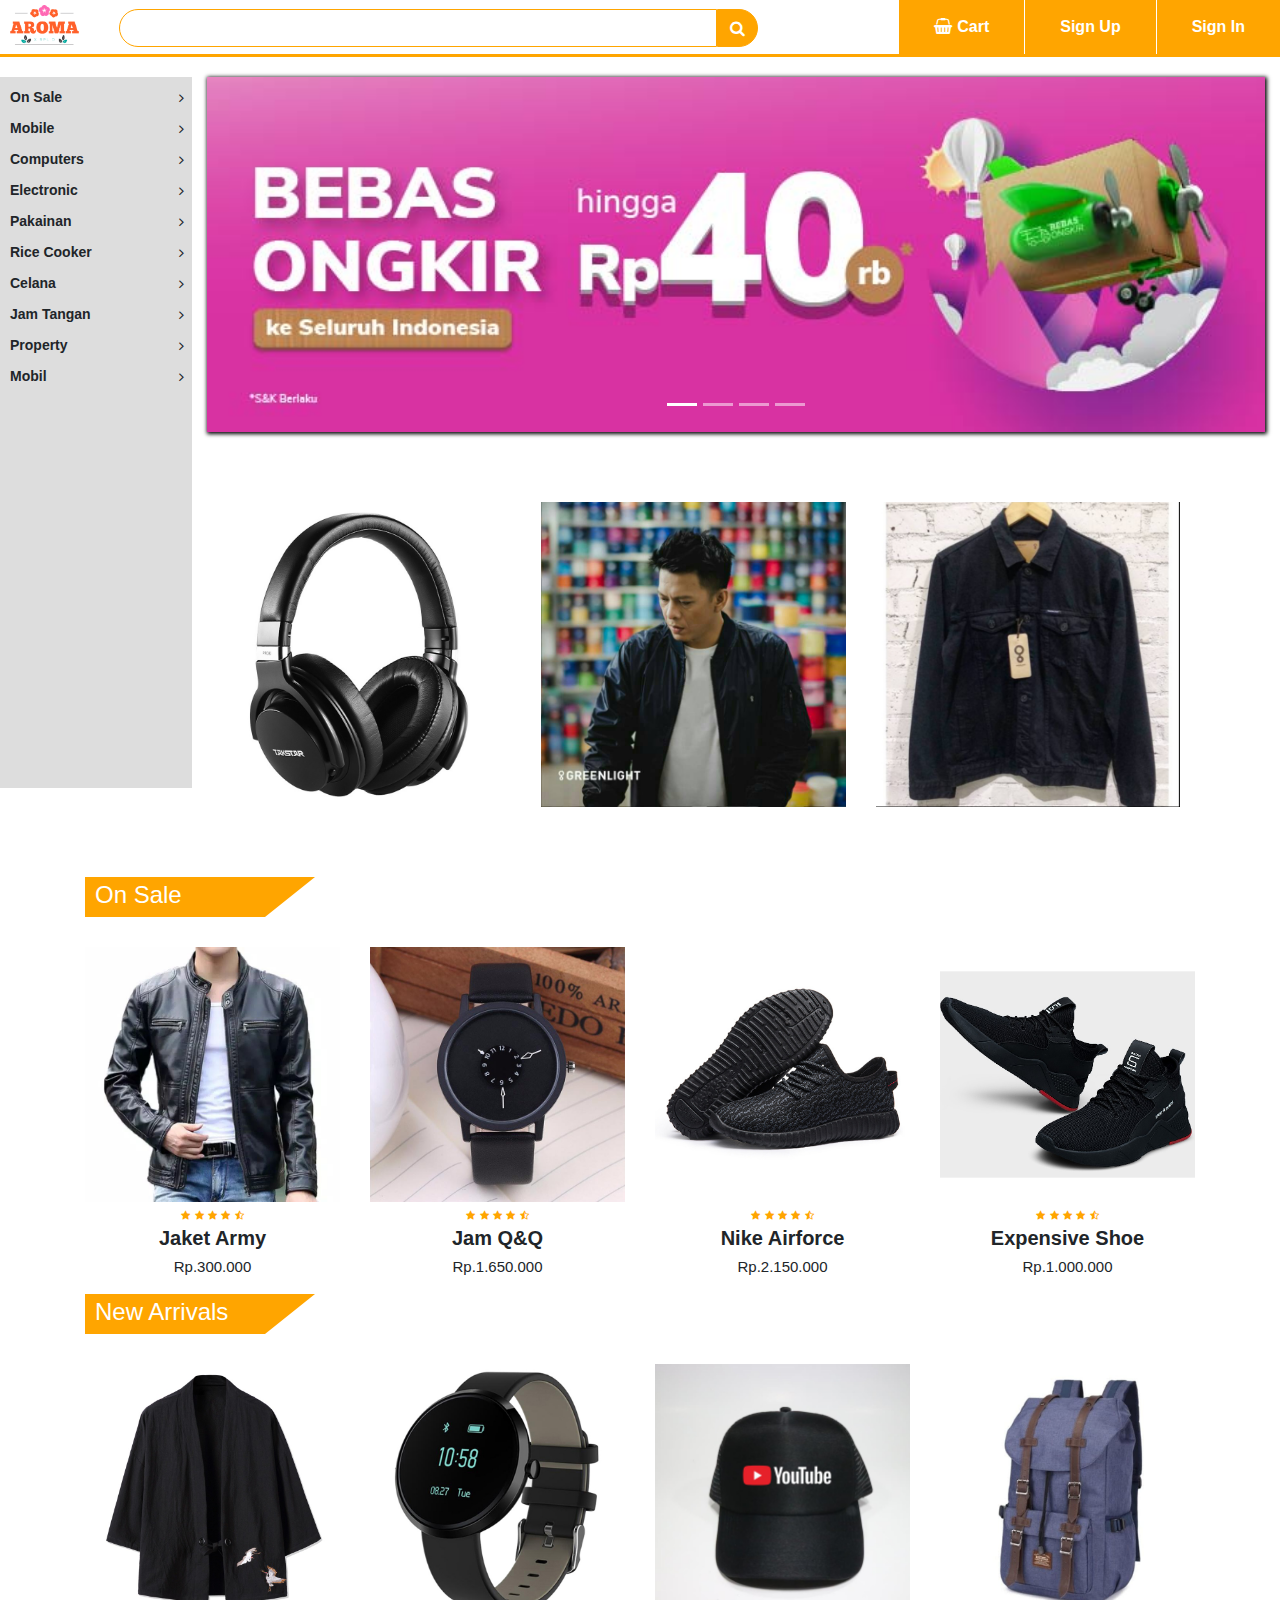
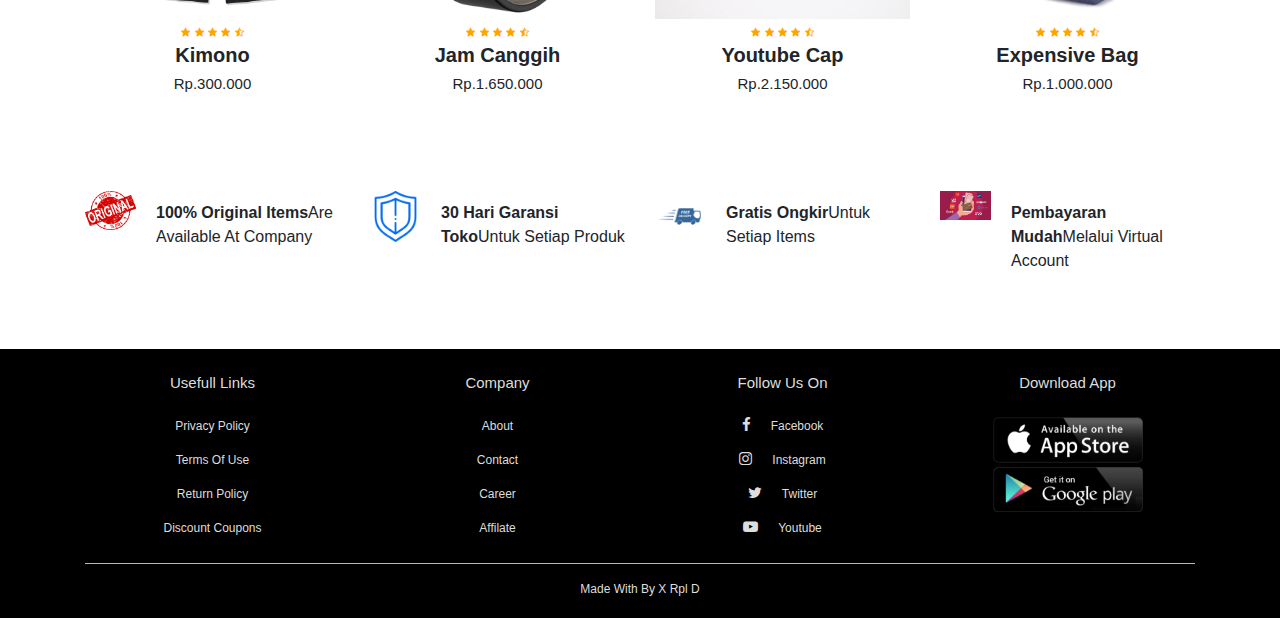
<file: index.html>
<html>
    <head>
        <title>E-Commerce</title>
        <link rel="stylesheet" href="style.css">
        <!-- CSS only -->
        <link rel="stylesheet" href="https://stackpath.bootstrapcdn.com/bootstrap/4.5.2/css/bootstrap.min.css">

        <!-- Font -->
        <link rel="stylesheet" href="https://stackpath.bootstrapcdn.com/font-awesome/4.7.0/css/font-awesome.min.css">

        <!-- JS, Popper.js, and jQuery -->
        <script src="https://code.jquery.com/jquery-3.5.1.slim.min.js"></script>
        <script src="https://stackpath.bootstrapcdn.com/bootstrap/4.5.2/js/bootstrap.min.js"></script>
    </head>

    <body>
        <div class="top-nav-bar">
            <div class="search-box">
                <i class="fa fa-bars" id="menu-btn" onclick="openmenu()"></i>
                <i class="fa fa-times" id="close-btn" onclick="closemenu()"></i>


                <img src="img 2/logo.png" class="logo">
                <input type="text" class="form-control">
                <span class="input-group-text"><i class="fa fa-search"></i></span>
            </div>
               <div class="menu-bar">
                   <ul>
                       <li><a href="#"><i class="fa fa-shopping-basket"></i>Cart</a></li>
                       <li><a href="#">Sign Up</a></li>
                       <li><a href="#">Sign In</a></li>
                   </ul>
               </div>
        </div>
        <section class="header">
            <div class="side-menu" id="side-menu">
                <ul>
                    <li>On Sale<i class="fa fa-angle-right"></i>
                        <ul>
                            <li>Masker</li>
                            <li>Masker</li>
                            <li>Masker</li>
                            <li>Masker</li>
                        </ul>
                    </li>
                    <li>Mobile<i class="fa fa-angle-right"></i>
                        <ul>
                            <li>Iphone</li>
                            <li>Samsung</li>
                            <li>Somay</li>
                            <li>Oppo</li>
                        </ul>
                    </li>
                    <li>Computers<i class="fa fa-angle-right"></i>
                        <ul>
                            <li>Macbook</li>
                            <li>Asus</li>
                            <li>Acer</li>
                            <li>Toshiba</li>
                        </ul>
                    </li>
                    <li>Electronic<i class="fa fa-angle-right"></i>
                        <ul>
                            <li>MagicCom</li>
                            <li>Blender</li>
                            <li>Flezzer</li>
                            <li>Fan</li>
                        </ul>
                    </li>
                    <li>Pakainan<i class="fa fa-angle-right"></i>
                        <ul>
                            <li>Blood</li>
                            <li>Smith</li>
                            <li>Converse</li>
                            <li>Supreme</li>
                        </ul>
                    </li>
                    <li>Rice Cooker<i class="fa fa-angle-right"></i>
                        <ul>
                            <li>Cosmos</li>
                            <li>Miyako</li>
                            <li>Philips</li>
                            <li>Panasonic</li>
                        </ul>
                    </li><li>Celana<i class="fa fa-angle-right"></i>
                        <ul>
                            <li>Joger</li>
                            <li>Sport</li>
                            <li>Classic</li>
                            <li>Pantai</li>
                        </ul>
                    </li>
                    <li>Jam Tangan<i class="fa fa-angle-right"></i>
                        <ul>
                            <li>Q&Q</li>
                            <li>Skyme</li>
                            <li>SwissyArmy</li>
                            <li>Rolex</li>
                        </ul>
                    </li>
                    <li>Property<i class="fa fa-angle-right"></i>
                        <ul>
                            <li>Rumah</li>
                            <li>Arpartement</li>
                            <li>Vila</li>
                            <li>Hotel</li>
                        </ul>
                    </li>
                    <li>Mobil<i class="fa fa-angle-right"></i>
                        <ul>
                            <li>Lamborgini</li>
                            <li>DayHatsu</li>
                            <li>Toyota</li>
                            <li>Mazda</li>
                        </ul>
                    </li>
                </ul>
            </div>

            <div class="slider">
                <div id="slider" class="carousel slide carousel-fade" data-ride="carousel">
                    <div class="carousel-inner">
                      <div class="carousel-item active">
                        <img src="img 2/banner1.jpg" class="d-block w-100">
                      </div>
                      <div class="carousel-item">
                        <img src="img 2/banner2.jpg" class="d-block w-100">
                      </div>
                      <div class="carousel-item">
                        <img src="img 2/banner3.jpg" class="d-block w-100">
                      </div>
                      <div class="carousel-item">
                        <img src="img 2/banner4.jpg" class="d-block w-100">
                      </div>
                    </div>
                    <ol class="carousel-indicators">
                        <li data-target="#slider" data-slide-to="0" class="active"></li>
                        <li data-target="#slider" data-slide-to="1"></li>
                        <li data-target="#slider" data-slide-to="2"></li>
                        <li data-target="#slider" data-slide-to="3"></li>
                    </ol>
                </div>
            </div>
        </section>

        <section class="featured-categories">
            <div class="container">
                <div class="row">
                    <div class="col-md-4">
                        <img src="img 2/head1.jpg">
                    </div>
                    <div class="col-md-4">
                        <img src="img 2/gr1.jpeg">
                    </div>
                    <div class="col-md-4">
                        <img src="img 2/gr2.png">
                    </div>
                </div>
            </div>
        </section>

        <!-- On Sale -->
        <section class="on-sale">
            <div class="container">
                <div class="title-box">
                    <h2>On Sale</h2>
                </div>
                <div class="row">
                    <div class="col-md-3">
                        <div class="product-top">
                            <a href="product.html"><img src="img 2/Jaketkul.jpg"></a>
                            <div class="overlay-right">
                                <button type="button"  class="btn-secondary" title="Quick Shop">
                                    <i class="fa fa-eye"></i>
                                </button>
                                <button type="button"  class="btn-secondary" title="Add To Wishlist">
                                    <i class="fa fa-heart-o"></i>
                                </button>
                                <button type="button"  class="btn-secondary" title="Add To Cart">
                                    <i class="fa fa-shopping-cart"></i>
                                </button>
                            </div>
                        </div>
                        <div class="product-bottom text-center">
                            <i class="fa fa-star"></i>
                            <i class="fa fa-star"></i>
                            <i class="fa fa-star"></i>
                            <i class="fa fa-star"></i>
                            <i class="fa fa-star-half-o"></i>
                            <h3>Jaket Army</h3>
                            <h5>Rp.300.000</h5>
                        </div>
                    </div>
                    <div class="col-md-3">
                        <div class="product-top">
                            <img src="img 2/jam1.jpg">
                            <div class="overlay-right">
                                <button type="button"  class="btn-secondary" title="Quick Shop">
                                    <i class="fa fa-eye"></i>
                                </button>
                                <button type="button"  class="btn-secondary" title="Add To Wishlist">
                                    <i class="fa fa-heart-o"></i>
                                </button>
                                <button type="button"  class="btn-secondary" title="Add To Cart">
                                    <i class="fa fa-shopping-cart"></i>
                                </button>
                            </div>
                        </div>
                        <div class="product-bottom text-center">
                            <i class="fa fa-star"></i>
                            <i class="fa fa-star"></i>
                            <i class="fa fa-star"></i>
                            <i class="fa fa-star"></i>
                            <i class="fa fa-star-half-o"></i>
                            <h3>Jam Q&Q</h3>
                            <h5>Rp.1.650.000</h5>
                        </div>
                    </div>
                    <div class="col-md-3">
                        <div class="product-top">
                            <img src="img 2/shoes.jpg">
                            <div class="overlay-right">
                                <button type="button"  class="btn-secondary" title="Quick Shop">
                                    <i class="fa fa-eye"></i>
                                </button>
                                <button type="button"  class="btn-secondary" title="Add To Wishlist">
                                    <i class="fa fa-heart-o"></i>
                                </button>
                                <button type="button"  class="btn-secondary" title="Add To Cart">
                                    <i class="fa fa-shopping-cart"></i>
                                </button>
                            </div>
                        </div>
                        <div class="product-bottom text-center">
                            <i class="fa fa-star"></i>
                            <i class="fa fa-star"></i>
                            <i class="fa fa-star"></i>
                            <i class="fa fa-star"></i>
                            <i class="fa fa-star-half-o"></i>
                            <h3>Nike Airforce</h3>
                            <h5>Rp.2.150.000</h5>
                        </div>
                    </div>
                    <div class="col-md-3">
                        <div class="product-top">
                            <img src="img 2/spatu.jpeg">
                            <div class="overlay-right">
                                <button type="button"  class="btn-secondary" title="Quick Shop">
                                    <i class="fa fa-eye"></i>
                                </button>
                                <button type="button"  class="btn-secondary" title="Add To Wishlist">
                                    <i class="fa fa-heart-o"></i>
                                </button>
                                <button type="button"  class="btn-secondary" title="Add To Cart">
                                    <i class="fa fa-shopping-cart"></i>
                                </button>
                            </div>
                        </div>
                        <div class="product-bottom text-center">
                            <i class="fa fa-star"></i>
                            <i class="fa fa-star"></i>
                            <i class="fa fa-star"></i>
                            <i class="fa fa-star"></i>
                            <i class="fa fa-star-half-o"></i>
                            <h3>Expensive Shoe</h3>
                            <h5>Rp.1.000.000</h5>
                        </div>
                    </div>
                </div>
            </div>
        </section>

        <!-- New Arrivals -->
        <section class="new-product">
            <div class="container">
                <div class="title-box">
                    <h2>New Arrivals</h2>
                </div>
                <div class="row">
                    <div class="col-md-3">
                        <div class="product-top">
                            <img src="img 2/kimono.jpeg">
                            <div class="overlay-right">
                                <button type="button"  class="btn-secondary" title="Quick Shop">
                                    <i class="fa fa-eye"></i>
                                </button>
                                <button type="button"  class="btn-secondary" title="Add To Wishlist">
                                    <i class="fa fa-heart-o"></i>
                                </button>
                                <button type="button"  class="btn-secondary" title="Add To Cart">
                                    <i class="fa fa-shopping-cart"></i>
                                </button>
                            </div>
                        </div>
                        <div class="product-bottom text-center">
                            <i class="fa fa-star"></i>
                            <i class="fa fa-star"></i>
                            <i class="fa fa-star"></i>
                            <i class="fa fa-star"></i>
                            <i class="fa fa-star-half-o"></i>
                            <h3>Kimono</h3>
                            <h5>Rp.300.000</h5>
                        </div>
                    </div>
                    <div class="col-md-3">
                        <div class="product-top">
                            <img src="img 2/smart.jpg">
                            <div class="overlay-right">
                                <button type="button"  class="btn-secondary" title="Quick Shop">
                                    <i class="fa fa-eye"></i>
                                </button>
                                <button type="button"  class="btn-secondary" title="Add To Wishlist">
                                    <i class="fa fa-heart-o"></i>
                                </button>
                                <button type="button"  class="btn-secondary" title="Add To Cart">
                                    <i class="fa fa-shopping-cart"></i>
                                </button>
                            </div>
                        </div>
                        <div class="product-bottom text-center">
                            <i class="fa fa-star"></i>
                            <i class="fa fa-star"></i>
                            <i class="fa fa-star"></i>
                            <i class="fa fa-star"></i>
                            <i class="fa fa-star-half-o"></i>
                            <h3>Jam Canggih</h3>
                            <h5>Rp.1.650.000</h5>
                        </div>
                    </div>
                    <div class="col-md-3">
                        <div class="product-top">
                            <img src="img 2/topi1.jpeg">
                            <div class="overlay-right">
                                <button type="button"  class="btn-secondary" title="Quick Shop">
                                    <i class="fa fa-eye"></i>
                                </button>
                                <button type="button"  class="btn-secondary" title="Add To Wishlist">
                                    <i class="fa fa-heart-o"></i>
                                </button>
                                <button type="button"  class="btn-secondary" title="Add To Cart">
                                    <i class="fa fa-shopping-cart"></i>
                                </button>
                            </div>
                        </div>
                        <div class="product-bottom text-center">
                            <i class="fa fa-star"></i>
                            <i class="fa fa-star"></i>
                            <i class="fa fa-star"></i>
                            <i class="fa fa-star"></i>
                            <i class="fa fa-star-half-o"></i>
                            <h3>Youtube Cap</h3>
                            <h5>Rp.2.150.000</h5>
                        </div>
                    </div>
                    <div class="col-md-3">
                        <div class="product-top">
                            <img src="img 2/tas.jpg">
                            <div class="overlay-right">
                                <button type="button"  class="btn-secondary" title="Quick Shop">
                                    <i class="fa fa-eye"></i>
                                </button>
                                <button type="button"  class="btn-secondary" title="Add To Wishlist">
                                    <i class="fa fa-heart-o"></i>
                                </button>
                                <button type="button"  class="btn-secondary" title="Add To Cart">
                                    <i class="fa fa-shopping-cart"></i>
                                </button>
                            </div>
                        </div>
                        <div class="product-bottom text-center">
                            <i class="fa fa-star"></i>
                            <i class="fa fa-star"></i>
                            <i class="fa fa-star"></i>
                            <i class="fa fa-star"></i>
                            <i class="fa fa-star-half-o"></i>
                            <h3>Expensive Bag</h3>
                            <h5>Rp.1.000.000</h5>
                        </div>
                    </div>
                </div>
            </div>
        </section>

        <!-- Website Features -->
        <section class="website-features">
            <div class="container">
                <div class="row">
                    <div class="col-md-3 feature-box">
                        <img src="img 2/ori.png">
                        <div class="feature-text">
                            <p><b>100% Original Items</b>Are Available At Company</p>
                        </div>
                    </div>
                    <div class="col-md-3 feature-box">
                        <img src="img 2/garansi.png">
                        <div class="feature-text">
                            <p><b>30 Hari Garansi Toko</b>Untuk Setiap Produk</p>
                        </div>
                    </div>
                    <div class="col-md-3 feature-box">
                        <img src="img 2/free.png">
                        <div class="feature-text">
                            <p><b>Gratis Ongkir</b>Untuk Setiap Items</p>
                        </div>
                    </div>
                    <div class="col-md-3 feature-box">
                        <img src="img 2/emon.jpeg">
                        <div class="feature-text">
                            <p><b>Pembayaran Mudah</b>Melalui Virtual Account</p>
                        </div>
                    </div>
                </div>
            </div>
        </section>

        <!-- Footer -->
        <section class="footer">
            <div class="container text-center">
                <div class="row">
                    <div class="col-md-3">
                        <h1>Usefull Links</h1>
                        <p>Privacy Policy</p>
                        <p>Terms Of Use</p>
                        <p>Return Policy</p>
                        <p>Discount Coupons</p>
                    </div>
                    <div class="col-md-3">
                        <h1>Company</h1>
                        <p>About</p>
                        <p>Contact</p>
                        <p>Career</p>
                        <p>Affilate</p>
                    </div>
                    <div class="col-md-3">
                        <h1>Follow Us On</h1>
                        <p><i class="fa fa-facebook-f"></i>Facebook</p>
                        <p><i class="fa fa-instagram"></i>Instagram</p>
                        <p><i class="fa fa-twitter"></i>Twitter</p>
                        <p><i class="fa fa-youtube-play"></i>Youtube</p>
                    </div>
                    <div class="col-md-3 footer-img">
                        <h1>Download App</h1>
                        <img src="img 2/vb.png">
                    </div>
                </div>
                <hr>
                <p class="copyright">Made With By X Rpl D</p>
            </div>
        </section>

        <script>
            function openmenu()
            {
                document.getElementById("side-menu").style.display="block";
                document.getElementById("menu-btn").style.display="none";
                document.getElementById("close-btn").style.display="block";
            }
            function closemenu()
            {
                document.getElementById("side-menu").style.display="none";
                document.getElementById("menu-btn").style.display="block";
                document.getElementById("close-btn").style.display="none";
            }
        </script>
    </body>
</html>
</file>
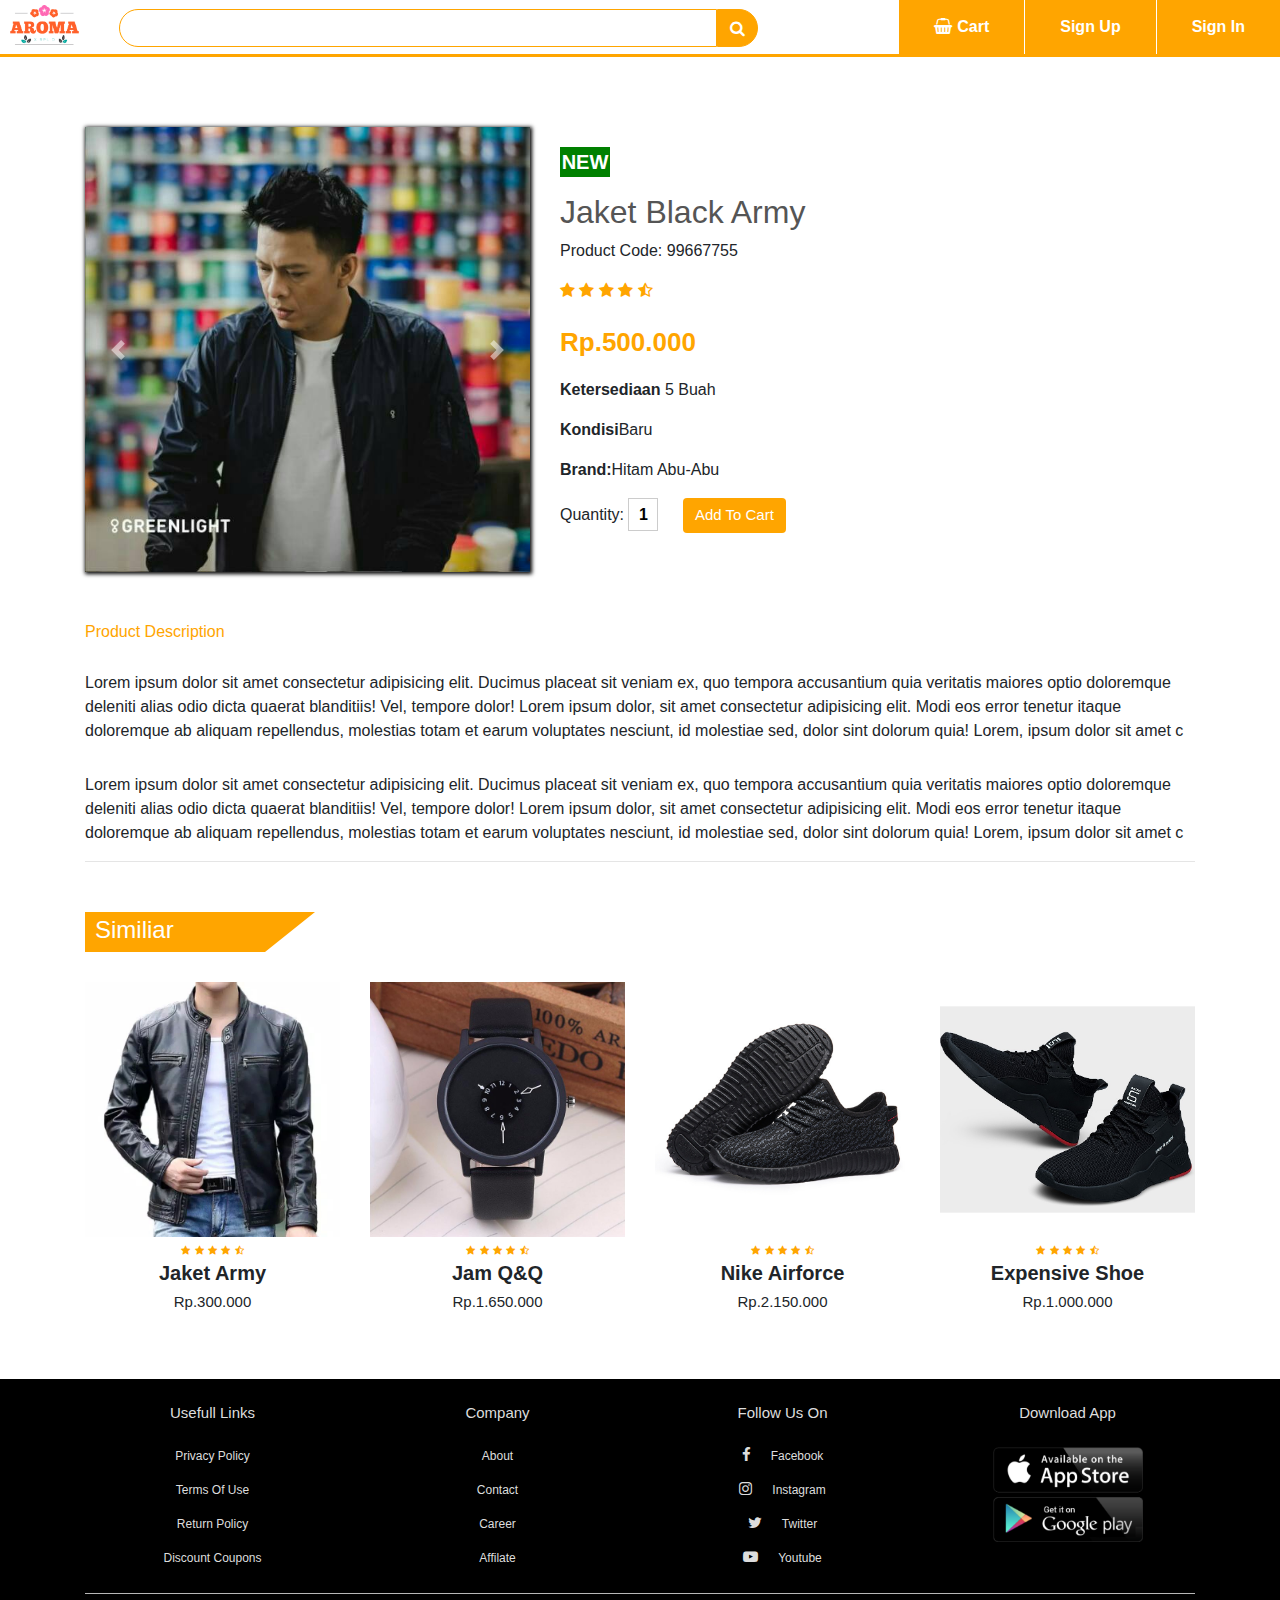
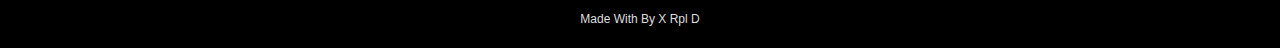
<file: product.html>
<html>
    <head>
        <title>E-Commerce Detail</title>
        <link rel="stylesheet" href="style.css">
        <!-- CSS only -->
        <link rel="stylesheet" href="https://stackpath.bootstrapcdn.com/bootstrap/4.5.2/css/bootstrap.min.css">

        <!-- Font -->
        <link rel="stylesheet" href="https://stackpath.bootstrapcdn.com/font-awesome/4.7.0/css/font-awesome.min.css">

        <!-- JS, Popper.js, and jQuery -->
        <script src="https://code.jquery.com/jquery-3.5.1.slim.min.js"></script>
        <script src="https://stackpath.bootstrapcdn.com/bootstrap/4.5.2/js/bootstrap.min.js"></script>
    </head>

    <body>
        <div class="top-nav-bar">
            <div class="search-box">
                <i class="fa fa-bars" id="menu-btn" onclick="openmenu()"></i>
                <i class="fa fa-times" id="close-btn" onclick="closemenu()"></i>


                <a href="index.html"><img src="img 2/logo.png" class="logo"></a>
                <input type="text" class="form-control">
                <span class="input-group-text"><i class="fa fa-search"></i></span>
            </div>
               <div class="menu-bar">
                   <ul>
                       <li><a href="#"><i class="fa fa-shopping-basket"></i>Cart</a></li>
                       <li><a href="#">Sign Up</a></li>
                       <li><a href="#">Sign In</a></li>
                   </ul>
               </div>
        </div>

        <!-- Single-Product -->
        <section class="single-product">
            <div class="container">
                <div class="row">
                    <div class="col-md-5">
                        <div id="product-slider" class="carousel slide carousel-fade" data-ride="carousel">
                            <div class="carousel-inner">
                              <div class="carousel-item active">
                                <img src="img 2/gr1.jpeg" class="d-block w-100">
                              </div>
                              <div class="carousel-item">
                                <img src="img 2/gr2.png" class="d-block w-100">
                              </div>
                              <div class="carousel-item">
                                <img src="img 2/gr3.jpg" class="d-block w-100">
                              </div>
                              <div class="carousel-item">
                                <img src="img 2/gr4.jpg" class="d-block w-100">
                              </div>
                            </div>
                            <a class="carousel-control-prev" href="#product-slider" role="button" data-slide="prev">
                                <span class="carousel-control-prev-icon" aria-hidden="true"></span>
                                <span class="sr-only">Previous</span>
                              </a>
                              <a class="carousel-control-next" href="#product-slider" role="button" data-slide="next">
                                <span class="carousel-control-next-icon" aria-hidden="true"></span>
                                <span class="sr-only">Next</span>
                              </a>
                        </div>
                    </div>
                    <div class="col-md-7">
                        <p class="new-arrival text-center">NEW</p>
                        <h2>Jaket Black Army</h2>
                        <p>Product Code: 99667755</p>
    
                        <i class="fa fa-star"></i>
                        <i class="fa fa-star"></i>
                        <i class="fa fa-star"></i>
                        <i class="fa fa-star"></i>
                        <i class="fa fa-star-half-o"></i>
                         
                        <p class="price">Rp.500.000</p>
                        <p><b>Ketersediaan</b> 5 Buah</p>
                        <p><b>Kondisi</b>Baru</p>
                        <p><b>Brand:</b>Hitam Abu-Abu</p>
                        <label>Quantity:</label>
                        <input type="text" value="1">
                        <button type="button" class="btn btn-primary">Add To Cart</button>

                    </div>
                </div>
            </div>
        </section>

        <!-- Product Description -->
        <section class="product-description">
            <div class="container">
                <h6>Product Description</h6>
                <p>Lorem ipsum dolor sit amet consectetur adipisicing elit. Ducimus placeat sit veniam ex, quo tempora accusantium quia veritatis maiores optio doloremque deleniti alias odio dicta quaerat blanditiis! Vel, tempore dolor!
                    Lorem ipsum dolor, sit amet consectetur adipisicing elit. Modi eos error tenetur itaque doloremque ab aliquam repellendus, molestias totam et earum voluptates nesciunt, id molestiae sed, dolor sint dolorum quia!
                    Lorem, ipsum dolor sit amet c
                </p>

                <p>Lorem ipsum dolor sit amet consectetur adipisicing elit. Ducimus placeat sit veniam ex, quo tempora accusantium quia veritatis maiores optio doloremque deleniti alias odio dicta quaerat blanditiis! Vel, tempore dolor!
                    Lorem ipsum dolor, sit amet consectetur adipisicing elit. Modi eos error tenetur itaque doloremque ab aliquam repellendus, molestias totam et earum voluptates nesciunt, id molestiae sed, dolor sint dolorum quia!
                    Lorem, ipsum dolor sit amet c
                </p>

                <hr>
            </div>

            <div class="container">
                <div class="title-box">
                    <h2>Similiar</h2>
                </div>

                <div class="row">
                    <div class="col-md-3">
                        <div class="product-top">
                            <img src="img 2/Jaketkul.jpg">
                            <div class="overlay-right">
                                <button type="button"  class="btn-secondary" title="Quick Shop">
                                    <i class="fa fa-eye"></i>
                                </button>
                                <button type="button"  class="btn-secondary" title="Add To Wishlist">
                                    <i class="fa fa-heart-o"></i>
                                </button>
                                <button type="button"  class="btn-secondary" title="Add To Cart">
                                    <i class="fa fa-shopping-cart"></i>
                                </button>
                            </div>
                        </div>
                        <div class="product-bottom text-center">
                            <i class="fa fa-star"></i>
                            <i class="fa fa-star"></i>
                            <i class="fa fa-star"></i>
                            <i class="fa fa-star"></i>
                            <i class="fa fa-star-half-o"></i>
                            <h3>Jaket Army</h3>
                            <h5>Rp.300.000</h5>
                        </div>
                    </div>
                    <div class="col-md-3">
                        <div class="product-top">
                            <img src="img 2/jam1.jpg">
                            <div class="overlay-right">
                                <button type="button"  class="btn-secondary" title="Quick Shop">
                                    <i class="fa fa-eye"></i>
                                </button>
                                <button type="button"  class="btn-secondary" title="Add To Wishlist">
                                    <i class="fa fa-heart-o"></i>
                                </button>
                                <button type="button"  class="btn-secondary" title="Add To Cart">
                                    <i class="fa fa-shopping-cart"></i>
                                </button>
                            </div>
                        </div>
                        <div class="product-bottom text-center">
                            <i class="fa fa-star"></i>
                            <i class="fa fa-star"></i>
                            <i class="fa fa-star"></i>
                            <i class="fa fa-star"></i>
                            <i class="fa fa-star-half-o"></i>
                            <h3>Jam Q&Q</h3>
                            <h5>Rp.1.650.000</h5>
                        </div>
                    </div>
                    <div class="col-md-3">
                        <div class="product-top">
                            <img src="img 2/shoes.jpg">
                            <div class="overlay-right">
                                <button type="button"  class="btn-secondary" title="Quick Shop">
                                    <i class="fa fa-eye"></i>
                                </button>
                                <button type="button"  class="btn-secondary" title="Add To Wishlist">
                                    <i class="fa fa-heart-o"></i>
                                </button>
                                <button type="button"  class="btn-secondary" title="Add To Cart">
                                    <i class="fa fa-shopping-cart"></i>
                                </button>
                            </div>
                        </div>
                        <div class="product-bottom text-center">
                            <i class="fa fa-star"></i>
                            <i class="fa fa-star"></i>
                            <i class="fa fa-star"></i>
                            <i class="fa fa-star"></i>
                            <i class="fa fa-star-half-o"></i>
                            <h3>Nike Airforce</h3>
                            <h5>Rp.2.150.000</h5>
                        </div>
                    </div>
                    <div class="col-md-3">
                        <div class="product-top">
                            <img src="img 2/spatu.jpeg">
                            <div class="overlay-right">
                                <button type="button"  class="btn-secondary" title="Quick Shop">
                                    <i class="fa fa-eye"></i>
                                </button>
                                <button type="button"  class="btn-secondary" title="Add To Wishlist">
                                    <i class="fa fa-heart-o"></i>
                                </button>
                                <button type="button"  class="btn-secondary" title="Add To Cart">
                                    <i class="fa fa-shopping-cart"></i>
                                </button>
                            </div>
                        </div>
                        <div class="product-bottom text-center">
                            <i class="fa fa-star"></i>
                            <i class="fa fa-star"></i>
                            <i class="fa fa-star"></i>
                            <i class="fa fa-star"></i>
                            <i class="fa fa-star-half-o"></i>
                            <h3>Expensive Shoe</h3>
                            <h5>Rp.1.000.000</h5>
                        </div>
                    </div>
                </div>
            </div>
        </section>

        <section class="footer">
            <div class="container text-center">
                <div class="row">
                    <div class="col-md-3">
                        <h1>Usefull Links</h1>
                        <p>Privacy Policy</p>
                        <p>Terms Of Use</p>
                        <p>Return Policy</p>
                        <p>Discount Coupons</p>
                    </div>
                    <div class="col-md-3">
                        <h1>Company</h1>
                        <p>About</p>
                        <p>Contact</p>
                        <p>Career</p>
                        <p>Affilate</p>
                    </div>
                    <div class="col-md-3">
                        <h1>Follow Us On</h1>
                        <p><i class="fa fa-facebook-f"></i>Facebook</p>
                        <p><i class="fa fa-instagram"></i>Instagram</p>
                        <p><i class="fa fa-twitter"></i>Twitter</p>
                        <p><i class="fa fa-youtube-play"></i>Youtube</p>
                    </div>
                    <div class="col-md-3 footer-img">
                        <h1>Download App</h1>
                        <img src="img 2/vb.png">
                    </div>
                </div>
                <hr>
                <p class="copyright">Made With By X Rpl D</p>
            </div>
        </section>

    </body>
</html>
</file>
<file: style.css>
*{
    padding: 0;
    margin: 0;
}

body{
    background-color: #f1f2f3f4;
    font-family: sans-serif;
}

.top-nav-bar{
    height: 57px;
    top: 0;
    position: sticky;
    background: #fff;
    margin-bottom: 20px;
    border-bottom: 3px solid orange;
    z-index: 2; 
}

.logo{
    height: 40px;
    margin: 5px 10px;
}

.form-control{
    margin-top: 9px;
    margin-left: 30px;
    border: 1px solid orange !important;
    border-top-left-radius: 20px !important;
    border-bottom-left-radius: 20px !important;
    border-top-right-radius: 0 !important;
    border-bottom-right-radius: 0 !important;
    box-shadow: none !important;
}

.input-group-text{
    background: orange !important;
    border: 1px solid orange !important;
    margin: 8.5px 10px 3px 0 !important;
    border-top-left-radius: 0 !important;
    border-bottom-left-radius: 0 !important;
    border-top-right-radius: 20px !important;
    border-bottom-right-radius: 20px !important;
    cursor: pointer;
}

.search-box{
    display: inline-flex;
    width: 60%;
}

.fa-search{
    color: #fff;
}

.menu-bar{
    width: 40%;
    height: 57px;
    float: right;
}

.menu-bar ul{
    display: inline-flex;
    float: right;
}

.menu-bar ul li{
    border-left: 1px solid #fff;
    list-style-type: none;
    text-align: center;
    padding: 15px 35px;
    background-color: orange;
    cursor: pointer;
}

.menu-bar ul li a{
    font-size: 16px;
    font-weight: bold;
    color: #fff;
    text-decoration: none;
}

.fa-shopping-basket{
    margin-right: 5px;
}

@media only screen and ( max-width : 980px){
    .top-nav-bar{
        height: 118px;
        border-bottom: 0;
    }
    .search-box{
        width: 100%;
    }
    .menu-bar{
        width: 100%;
    }
    .menu-bar ul{
        margin: 10px 0;
        width: 100%;
    }
    .menu-bar ul li{
        height: 57px;
        width: 100%;
    }
}

.side-menu{
    height: 79%;
    width: 15%;
    font-size: 14px;
    float: left;
    z-index: 2;
    background-color: #ddd;
}

.side-menu ul{
    margin-left: 10px;
}

.side-menu ul li{
    list-style-type: none;
    font-weight: bold;
    margin-top: 10px;
    cursor: pointer;
}

.side-menu ul li:hover{
    color: orange;
}

.side-menu ul li ul{
    display: none;
    z-index: 10;
    top: 77px;
}

.side-menu ul li:hover ul{
    display: block;
    height: 400px;
    margin-left: 14%;
    padding: 0 100px 10px 10px;
    position: fixed;
    background: #ececec;
    box-shadow: 1px 1px 4px 1px rgba(0,0,0,5);
}

.fa-angle-right{
    margin-top: 4px;
    margin-right: 8px;
    float: right;
}

#menu-btn,#close-btn{
    font-size: 30px;
    margin: 10px;
    color: orange;
    display: none;
}

@media only screen and ( max-width:980px )
{
    .side-menu{
        width: 34%;
        z-index: 20;
        top: 133px;
        position: fixed;
        font-size: 12px;
    }
    .side-menu ul li ul{
        top: 133px;
    }
    .side-menu ul li:hover ul{
        margin-left: 33%;
    }
    #menu-btn{
        display: block;
    }
}

/* Slider Css */
.slider{
    width: 85%;
    margin-left: 15%;
    padding: 0 15px;
}

.carousel{
    box-shadow: 1px 1px 4px 1px rgba(0,0,0,5);
}

.carousel-indicators{
    z-index: 1 !important;
}

@media only screen and ( max-width:980px ){
    .slider{
        width: 100%;
        margin-left: 0;
    }
}

.featured-categories{
    margin: 50px 0;
}

.featured-categories img{
    width: 100%;
    padding: 20px 0;
    transition: 1s;
    cursor: pointer;
}

.featured-categories img:hover{
    transform: scale(1.1);
}

/* On Sale */

.title-box{
    background: orange;
    color: #fff;
    width: 180px;
    padding: 4px 10px;
    height: 40px;
    margin-bottom: 30px;
    display: flex;
}

.title-box h2{
    font-size: 24px;
}

.title-box::after{
    content: '';
    border-top: 40px solid orange;
    border-right: 50px solid transparent;
    position: absolute;
    display: flex;
    margin-top: -4px;
    margin-left: 170px;
}

.product-top img{
    width: 100%;
}

.overlay-right{
    display: block;
    opacity: 0;
    position: absolute;
    top: 10%;
    margin-left: 0;
    width: 70px;
}

.overlay-right .fa{
    cursor: pointer;
    background-color: #000;
    height: 35px;
    width: 35px;
    font-size: 20px;
    padding: 7px;
    margin-top: 5%;
    margin-bottom: 5%;
}

.overlay-right .btn-secondary{
    background: none !important;
    border: none !important;
    box-shadow: none !important;
}

.product-top:hover .overlay-right{
    opacity: 1;
    margin-left: 5%;
    transition: 0.5s;
}

.product-bottom .fa{
    color: orange;
    font-size: 10px;
}

.product-bottom h3{
    font-size: 20px;
    font-weight: bold;

}

.product-bottom h5{
    font-size: 15px;
    padding-bottom: 10px;
}

/* Website Features */
.website-features{
    margin: 60px 0;
}

.website-features img{
    width: 20%;
}

.feature-text{
    margin-top: 10px;
    float: right;
    width: 80%;
    padding-left: 20px;
}

.feature-box{
    padding-top: 20px;
}

.footer{
    margin-top: 50px;
    background: #000;
    color: #ddd;
}

.footer h1{
    font-size: 15px;
    margin: 25px 0;
}

.footer p{
    font-size: 12px;
}

.copyright{
    margin-bottom: -80px;
    text-align: center;
    font-size: 15px;
    padding-bottom: 20px;
}
.footer hr{
    margin-top: 10px;
    background-color: #ccc;
}

.footer-img img{
    width: 150px;
}

.footer .row .fa{
    padding-right: 20px;
    font-size: 15px;
}

/* Product Detail */

.single-product{
    margin-top: 70px;
}

.new-arrival{
    background: green;
    width: 50px;
    color: #fff;
    font-size: 20px;
    font-weight: bold;
    margin-top: 20px;
}

.col-md-7 h2{
    color: #555;
}

.single-product .fa{
    color: orange;
}

.single-product .price{
    color: orange;
    font-size: 26px;
    font-weight: bold;
    padding-top: 20px;
}

.single-product input{
    border: 1px solid #ccc;
    font-weight: bold;
    height: 33px;
    text-align: center;
    width: 30px;
}

.single-product .btn-primary{
    background: orange;
    color: #fff;
    font-size: 15px;
    margin-left: 20px;  
    border: none;
    box-shadow: none !important;
}

.product-description h6{
    margin-top: 50px;
    color: orange;
}

.product-description p{
    margin-top: 30px;
}

.product-description hr{
    margin-bottom: 50px;
}
</file>
